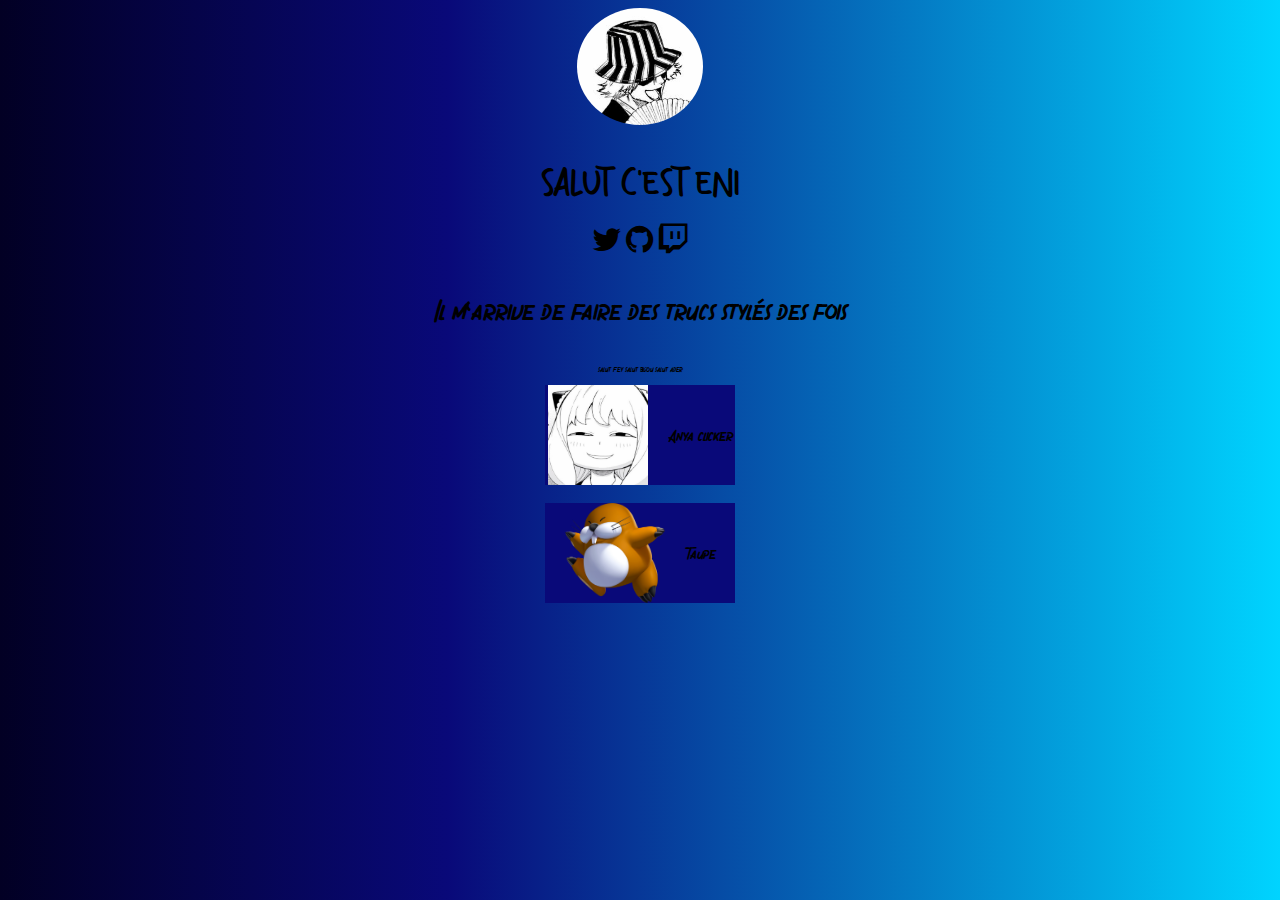
<file: index.html>
<html>
    <head>
        <title>Salut c'est Eni</title>
        <link rel="icon" href="images/anya.jpg">
        <link rel="stylesheet" href="style.css">
        <link rel="stylesheet" 
        href="https://cdnjs.cloudflare.com/ajax/libs/font-awesome/4.7.0/css/font-awesome.css">
    </head>

    <body>
        <script src="script.js"></script>
        <img class="avatar" src="images/urahara_av.png"><br>
        <h1>Salut c'est Eni</h1>
        <center>
                <i onclick="location.href = 'https:\/\/twitter.com/TheySawEni'" class="fa fa-twitter fa-2x" aria-hidden="true"></i>
                <i onclick="location.href = 'https:\/\/github.com/Enissays'" class="fa fa-github fa-2x" aria-hidden="true"></i>
                <i onclick="location.href = 'https:\/\/twitch.tv/Enissays'" class="fa fa-twitch fa-2x" aria-hidden="true"></i>
        </center>
        <p>Il m'arrive de faire des trucs stylés des fois</p>
        <p style="font-size: 10px;">salut fey salut bigou salut ader</p>
        <div onclick="location.href='anya.html'" id="anya" class="button" onmouseover="blueIfy('anya', false);" onmouseleave="blueIfy('anya', true);";>
            <img src="images/anya.jpg"> 
            <p>Anya clicker</p>
        </div>
        <br>
        <div onclick="location.href='taupe.html'" id="taupe" class="button" onmouseover="blueIfy('taupe', false);" onmouseleave="blueIfy('taupe', true);";>
            <img src="images/taupe_sb.png"> 
            <p>Taupe</p>
        </div>
    </body>
</html>
</file>
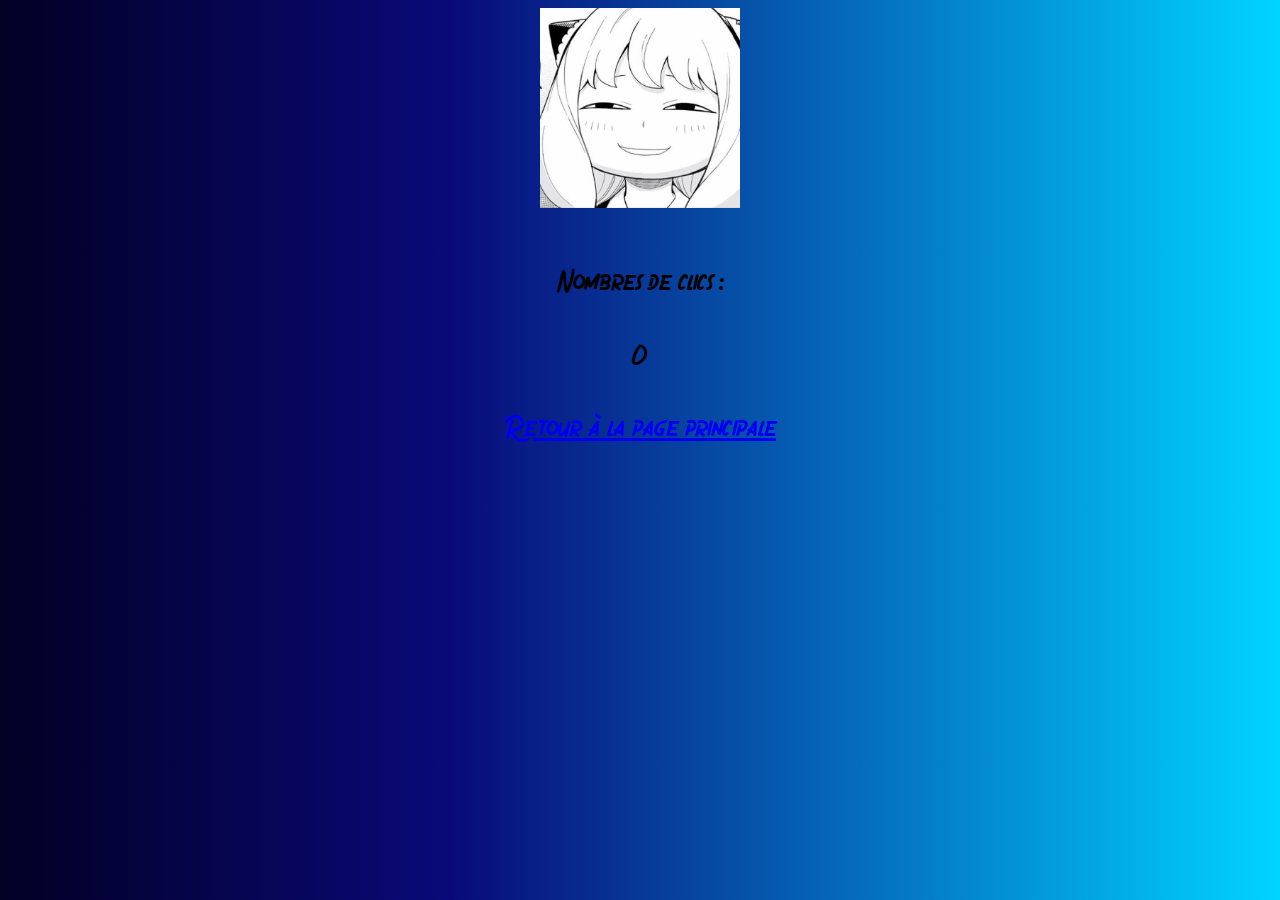
<file: anya.html>
<html>
    <head>
        <title>Anya clicker</title>
        <link rel="icon" href="images/anya.jpg">
        <link rel="stylesheet" href="style.css">
    </head>
    <body>
        <script src="script.js"></script>
        <img style="width:200px;height:200px;" src="images/anya.jpg" class="center" onclick="anyaHehe();">
        <br><p>Nombres de clics : <p id="counter">0</p></p>


        <p> <a href="index.html">Retour à la page principale</a></p>
    </body>
</html>
</file>
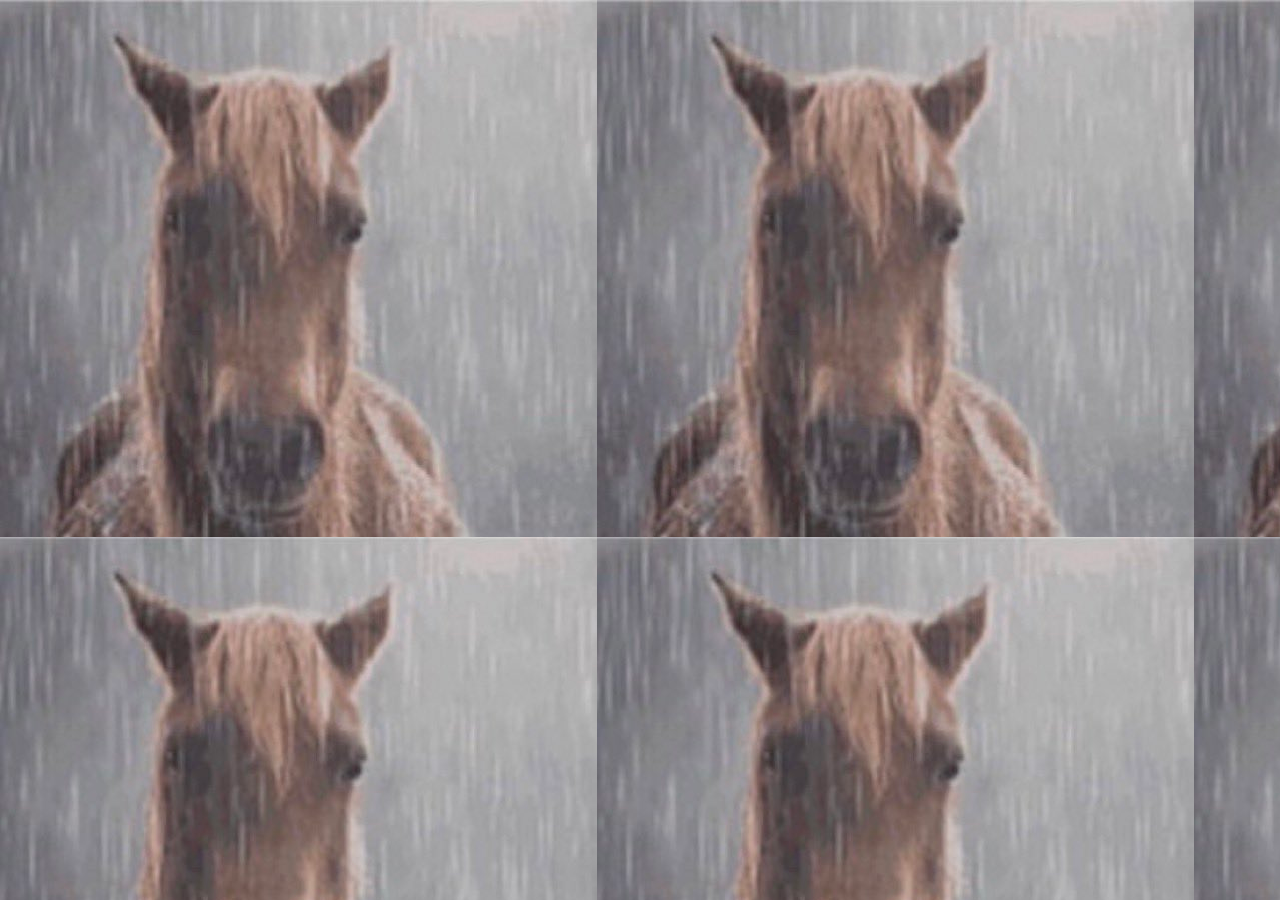
<file: cheval.html>
<html>
    <head>
        <style>
            body 
            {
                background-image: url("images/FuI6FqEXoAA8w5e.jpeg");
            }
        </style>
    </head>
    <body>
        
    </body>
</html>
</file>
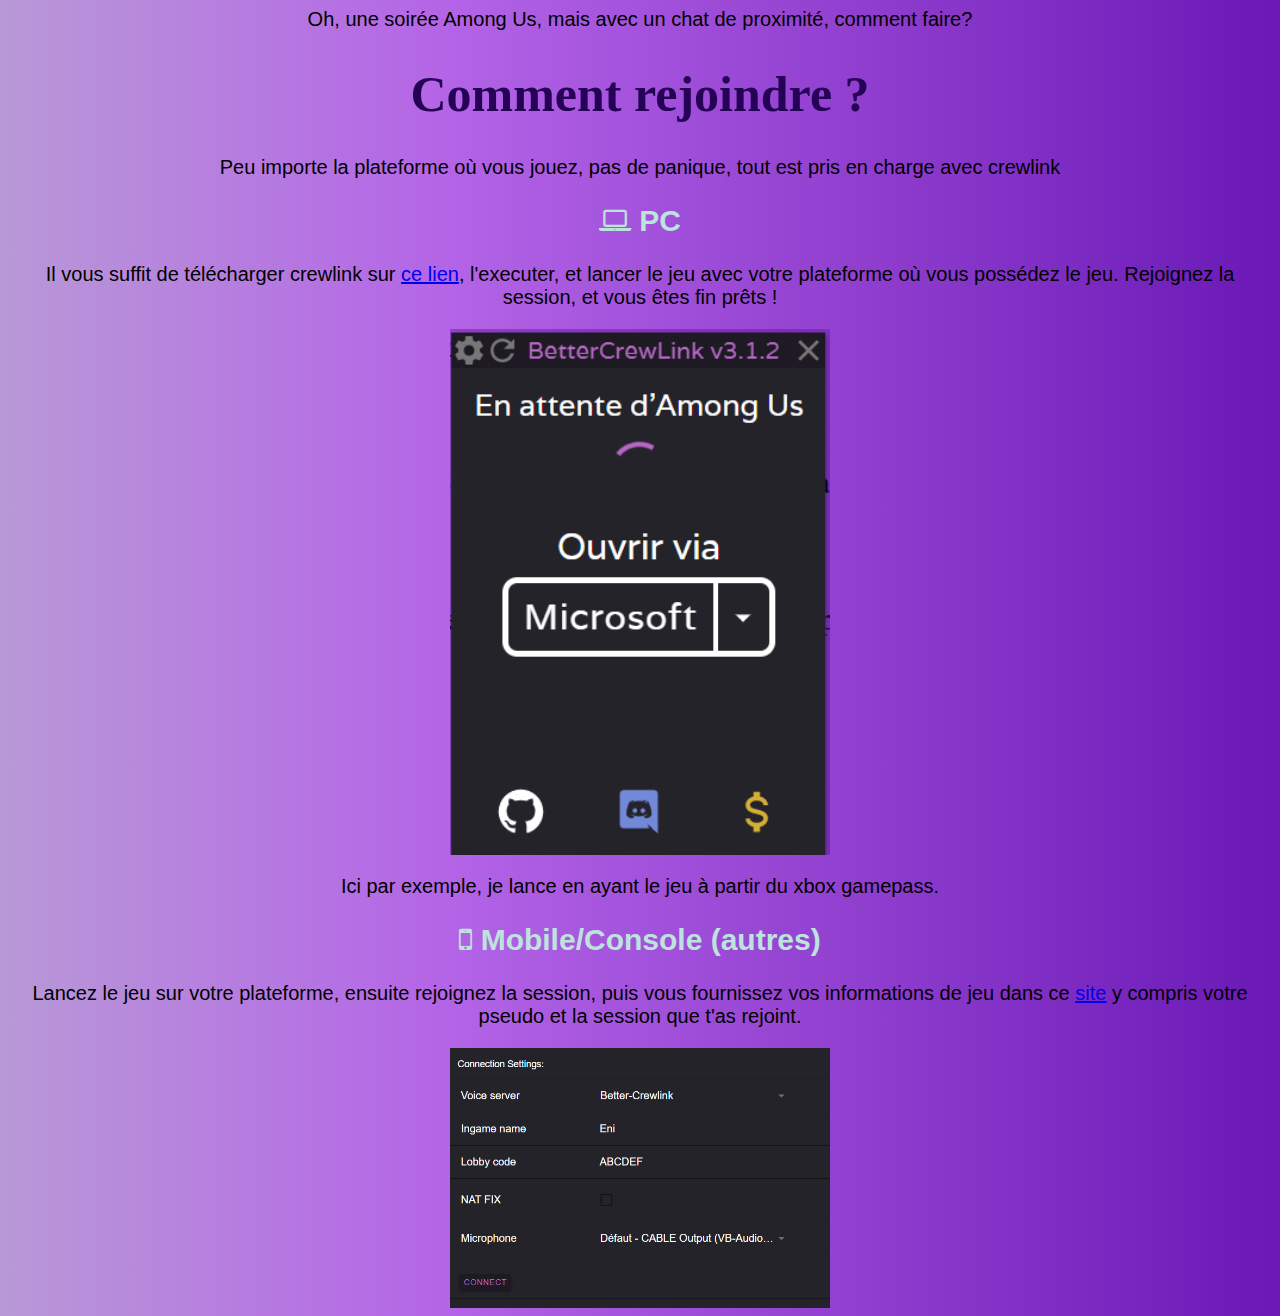
<file: howtojoin.html>
<html>
    <head>
        <title>Comment rejoindre ?</title>
        <link rel="icon" href="images/luna.png">
        <link rel="stylesheet" href="style_howto.css">
        <link rel="stylesheet" 
        href="https://cdnjs.cloudflare.com/ajax/libs/font-awesome/4.7.0/css/font-awesome.css">
        <meta property="og:title" content="Comment nous rejoindre ?">
        <meta property="og:description" content="Petite description rapide de comment nous rejoindre avec le chat de proximité, peu importe votre plateforme!">
        <meta property="og:url" content="https://enis.ninja/howtojoin.html" />
        <meta property="og:image" content="https://cdn.discordapp.com/attachments/912834233733636106/1098578384721825894/zimo.png">
    </head>
    <body>
        <p>Oh, une soirée Among Us, mais avec un chat de proximité, comment faire?</p>
        <h1>Comment rejoindre ?</h1>
        <p>Peu importe la plateforme où vous jouez, pas de panique, tout est pris en charge avec crewlink</p>

        <center><h2><i class="fa fa-laptop fa-1x" aria-hidden="true"></i> PC</h2></center>
        <p>Il vous suffit de télécharger crewlink sur <a href="https://github.com/OhMyGuus/BetterCrewLink/releases/tag/v3.1.2">ce lien</a>, l'executer, et lancer le jeu avec votre plateforme où vous possédez le jeu. Rejoignez la session, et vous êtes fin prêts !</p>
        <img src="images/crewl.png" alt="crewlink">
        <p>Ici par exemple, je lance en ayant le jeu à partir du xbox gamepass.</p>

        <center><h2><i class="fa fa-mobile fa-1x" aria-hidden="true"></i> Mobile/Console (autres)</h2></center>
        <p>Lancez le jeu sur votre plateforme, ensuite rejoignez la session, puis vous fournissez vos informations de jeu dans ce <a href="https://web.bettercrewl.ink/settings">site</a> y compris votre pseudo et la session que t'as rejoint.</p>
        <img src="images/exp.png" alt="">
    </body>
</html>
</file>
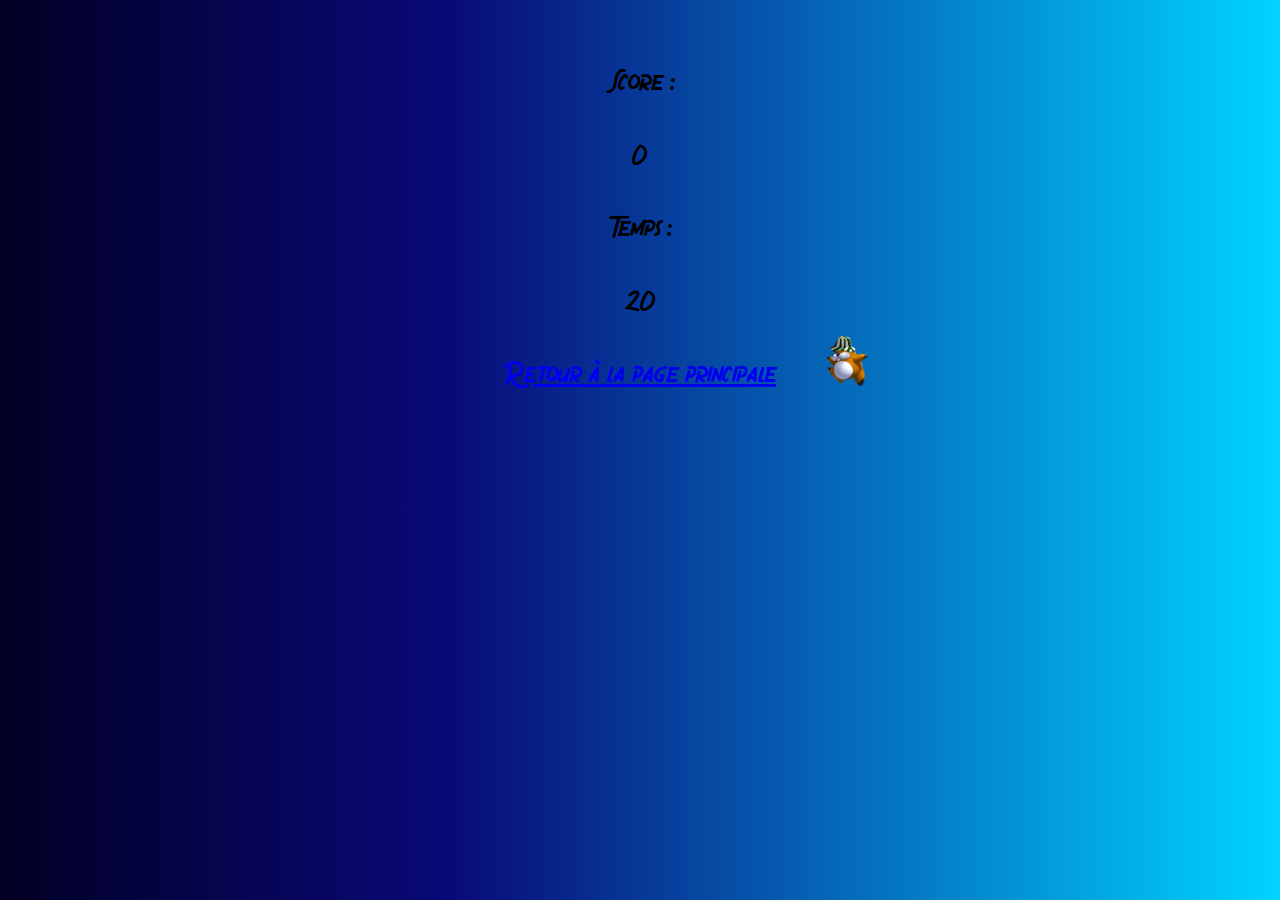
<file: taupe.html>
<html>
    <head>
        <title>Chasse la taupe!</title>
        <link rel="icon" href="images/taupe.png">
        <link rel="stylesheet" href="style.css">
    </head>
    <body>
        <br><p>Score : <p id="counter">0</p></p>
            <p>Temps : <p id="time">20</p></p>
        <script src="script_hamster.js"></script>
        
        <script>
            taupeHehe(0);
        </script>
        <p> <a href="index.html">Retour à la page principale</a></p>
    </body>
</html>
</file>
<file: style.css>
@font-face { font-family: Terserah; font-weight: bold; src: url('font/Terserah.otf');}
@font-face { font-family: Gronzy; font-weight: bold; src: url('font/Gronzy.ttf');}

.center {
    display: block;
    margin-left: auto;
    margin-right: auto;
    width: 50%;
  }

body {
  background: rgb(2,0,36);
  background: linear-gradient(90deg, rgba(2,0,36,1) 0%, rgba(9,9,121,1) 35%, rgba(0,212,255,1) 100%);
}
h1 {
  text-align: center;
  color: black;
  font-family: Terserah;
}
p {
  text-align: center;
  font-family: Gronzy;
  font-size: 35px;
}

.button {
  background: rgba(9,9,121,1);
  flex-basis: 40%;
  display: flex;
  align-items: center;
  justify-content: center;
  width: 15%;
  margin: 0 auto;

}
.button img 
{
  width:  100px;
  height: 100px;
}
.button p
{
  font-size: 20px;
  padding-left: 20px;

}
.avatar 
{
  width: 10%;
  border-radius: 50%;
  align-content: center;
  display: block;
  margin-left: auto;
  margin-right: auto;
}
</file>
<file: style_howto.css>
@font-face { font-family: Terserah; font-weight: bold; src: url('font/Terserah.otf');}
@font-face { font-family: Gronzy; font-weight: bold; src: url('font/Gronzy.ttf');}

.center {
    display: block;
    margin-left: auto;
    margin-right: auto;
    width: 50%;
  }

body {
  background: rgb(2,0,36);
  background: linear-gradient(90deg, rgb(184, 153, 215) 0%, rgb(180, 100, 231) 35%, rgb(106, 24, 182) 100%);
}

h1 {
  text-align: center;
  color: rgb(38, 2, 87);
  font-family: Comic Sans MS;
  font-size: 50px;
}

h2 {
  text-align: center;
  color: rgb(189, 227, 221);
  font-family: 'Trebuchet MS', 'Lucida Sans Unicode', 'Lucida Grande', 'Lucida Sans', Arial, sans-serif;
  font-size: 30px;
}

img {
  width: 30%;
  align-content: center;
  display: block;
  margin-left: auto;
  margin-right: auto;
}


p {
  text-align: center;
  font-family: 'Segoe UI', Tahoma, Geneva, Verdana, sans-serif;
  font-size: 20px;
}
</file>
